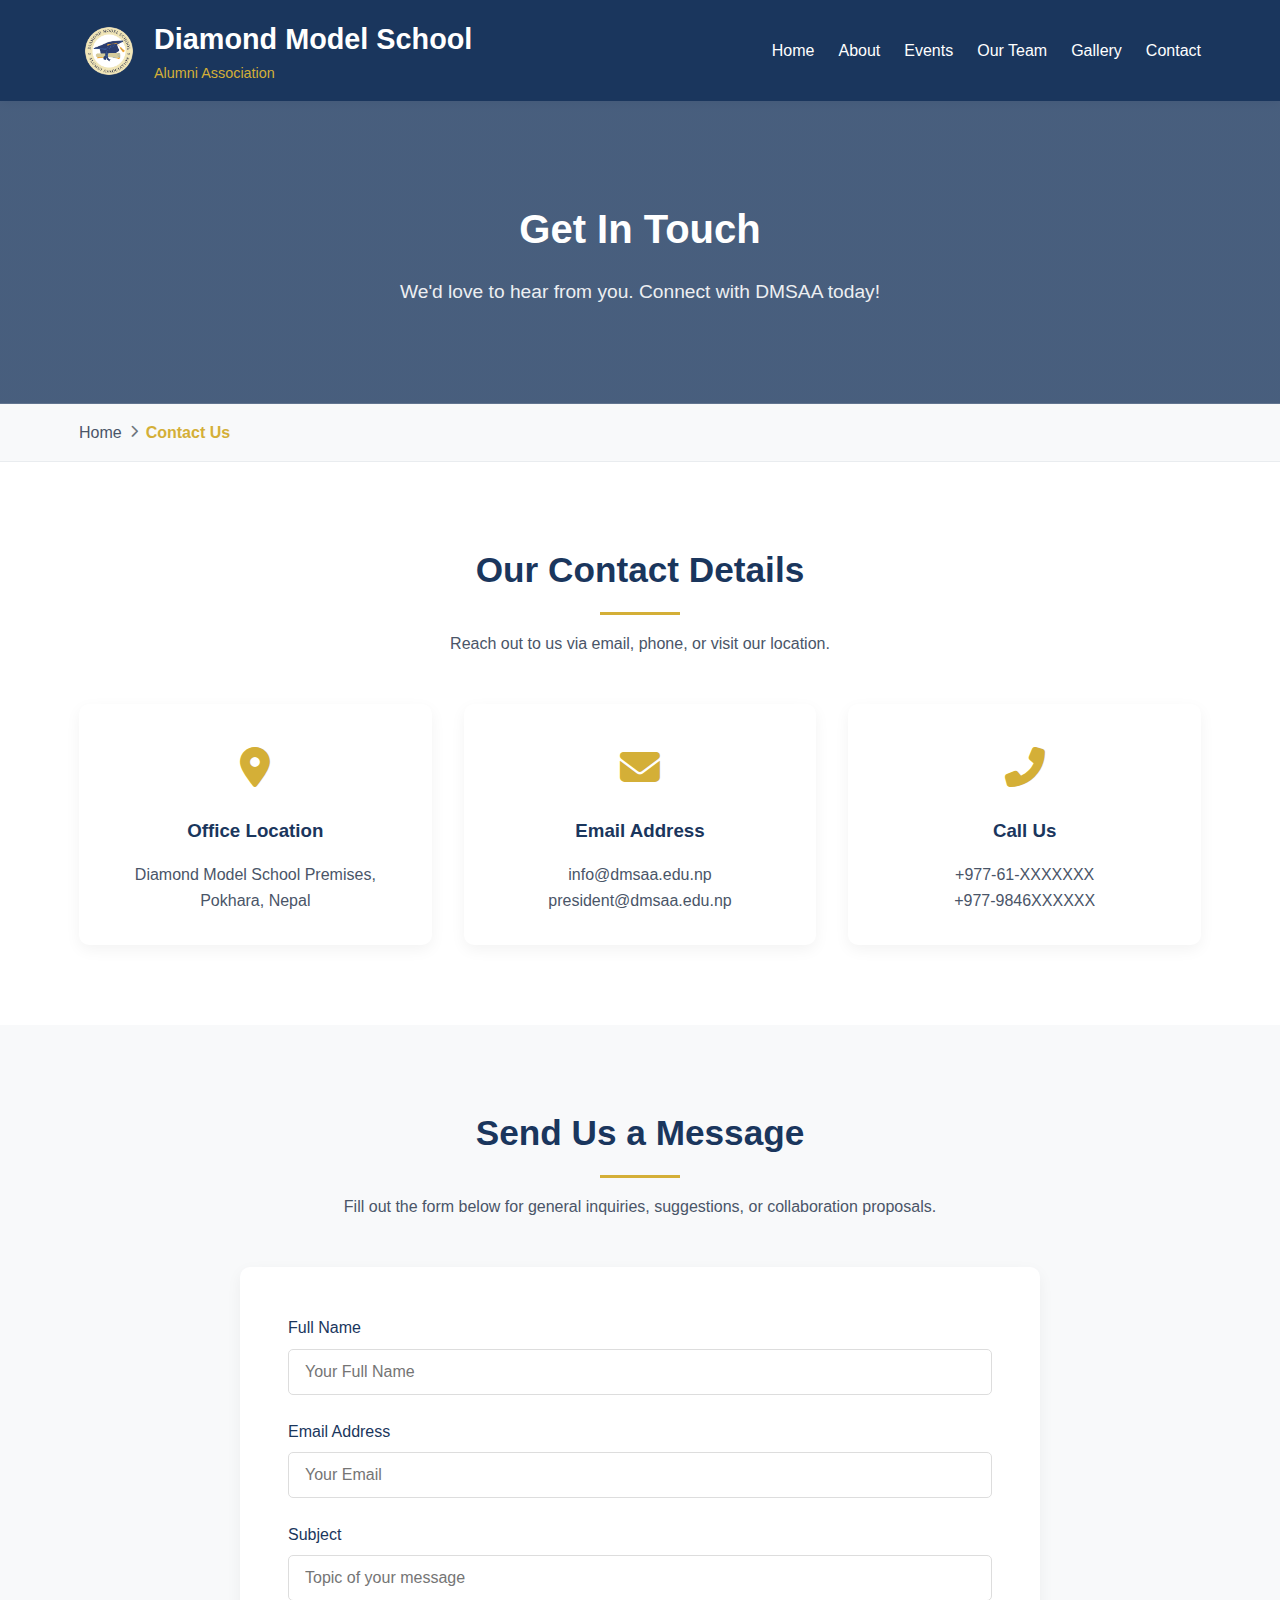
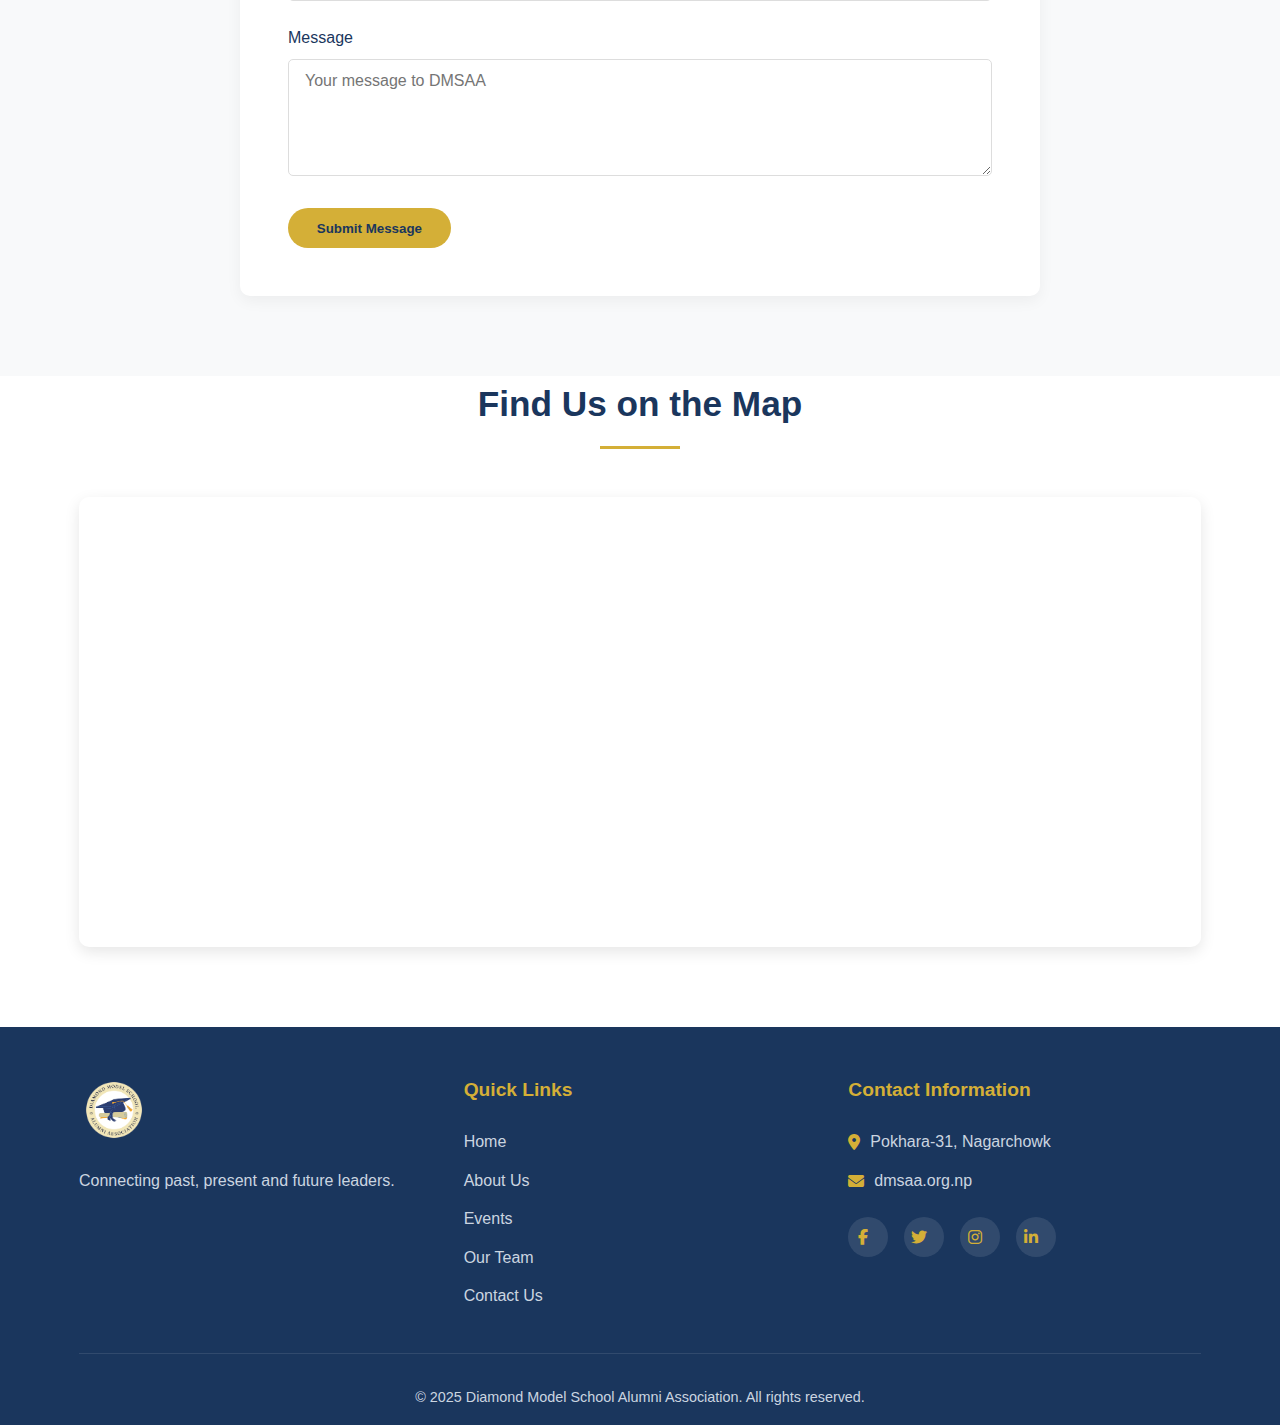
<file: contact.html>
<!DOCTYPE html>
<html lang="en">
<head>
    <meta charset="UTF-8">
    <meta name="viewport" content="width=device-width, initial-scale=1.0">
    <title>Contact Us - Diamond Model School Alumni Association</title>
    <link rel="icon" type="image/png" href="images/dmsaa.png">
    <link rel="stylesheet" href="https://cdnjs.cloudflare.com/ajax/libs/font-awesome/6.4.0/css/all.min.css">
    <link rel="stylesheet" href="style.css">
</head>
<body>
    <header id="header">
        </header>

    <main>
        <section class="about-hero" style="background-image: linear-gradient(rgba(26, 54, 93, 0.8), rgba(26, 54, 93, 0.8)), url('https://images.unsplash.com/photo-1550532727-46603a11c818?ixlib=rb-4.0.3&auto=format&fit=crop&w=1200&q=80');">
            <div class="container">
                <div class="about-hero-content">
                    <h1>Get In Touch</h1>
                    <p>We'd love to hear from you. Connect with DMSAA today!</p>
                </div>
            </div>
        </section>

        <section class="breadcrumb">
            <div class="container">
                <nav>
                    <a href="index.html">Home</a>
                    <span><i class="fas fa-chevron-right"></i></span>
                    <a href="contact.html" class="active">Contact Us</a>
                </nav>
            </div>
        </section>
        
        <section class="section">
            <div class="container">
                <div class="section-title">
                    <h2>Our Contact Details</h2>
                    <p>Reach out to us via email, phone, or visit our location.</p>
                </div>
                <div class="feature-grid">
                    <div class="feature-card">
                        <div class="feature-icon">
                            <i class="fas fa-map-marker-alt"></i>
                        </div>
                        <h3>Office Location</h3>
                        <p>Diamond Model School Premises, Pokhara, Nepal</p>
                    </div>
                    <div class="feature-card">
                        <div class="feature-icon">
                            <i class="fas fa-envelope"></i>
                        </div>
                        <h3>Email Address</h3>
                        <p>info@dmsaa.edu.np</p>
                        <p>president@dmsaa.edu.np</p>
                    </div>
                    <div class="feature-card">
                        <div class="feature-icon">
                            <i class="fas fa-phone-alt"></i>
                        </div>
                        <h3>Call Us</h3>
                        <p>+977-61-XXXXXXX</p>
                        <p>+977-9846XXXXXX</p>
                    </div>
                </div>
            </div>
        </section>

        <section class="section" style="background-color: var(--light-color);">
            <div class="container">
                <div class="section-title">
                    <h2>Send Us a Message</h2>
                    <p>Fill out the form below for general inquiries, suggestions, or collaboration proposals.</p>
                </div>
                <div style="max-width: 800px; margin: 0 auto;">
                    <form id="contactForm" class="contact-form" style="background-color: white;">
                        <div class="form-group">
                            <label for="name">Full Name</label>
                            <input type="text" id="name" class="form-control" placeholder="Your Full Name" required>
                        </div>
                        <div class="form-group">
                            <label for="email">Email Address</label>
                            <input type="email" id="email" class="form-control" placeholder="Your Email" required>
                        </div>
                        <div class="form-group">
                            <label for="subject">Subject</label>
                            <input type="text" id="subject" class="form-control" placeholder="Topic of your message" required>
                        </div>
                        <div class="form-group">
                            <label for="message">Message</label>
                            <textarea id="message" class="form-control" rows="5" placeholder="Your message to DMSAA" required></textarea>
                        </div>
                        <button type="submit" class="btn">Submit Message</button>
                    </form>
                </div>
            </div>
        </section>
        
        <section class="section" style="padding-top: 0;">
            <div class="container">
                <div class="section-title">
                    <h2>Find Us on the Map</h2>
                </div>
                 <div style="height: 450px; width: 100%; border-radius: 10px; overflow: hidden; box-shadow: 0 5px 15px rgba(0, 0, 0, 0.1);">
                    <iframe 
                        src="https://www.google.com/maps/embed?pb=!1m14!1m8!1m3!1d310.8945383788434!2d84.08717727833913!3d28.165655380819874!3m2!1i1024!2i768!4f13.1!3m3!1m2!1s0x3995bdfaed404591%3A0x473094528e182ace!2sDiamond%20Model%20School!5e0!3m2!1sen!2snp!4v1761399192543!5m2!1sen!2snp" 
                        width="100%" 
                        height="450" 
                        style="border:0;" 
                        allowfullscreen="" 
                        loading="lazy">
                    </iframe>
                </div>
            </div>
        </section>
        
    </main>

    <footer id="footer">
        </footer>

    <script>
    // Load external HTML into an element (from index.html)
    function loadHTML(elementId, file) {
        fetch(file)
            .then(response => {
                if (!response.ok) throw new Error("Network response was not ok");
                return response.text();
            })
            .then(data => {
                document.getElementById(elementId).innerHTML = data;
            })
            .catch(error => {
                console.error("Error loading " + file + ":", error);
            });
    }

    // Initialize when DOM is ready (from index.html)
    document.addEventListener("DOMContentLoaded", () => {
        loadHTML("header", "header.html");
        loadHTML("footer", "footer.html");

        // Simple form submission handling for the contact form
        const contactForm = document.getElementById("contactForm");
        if (contactForm) {
            contactForm.addEventListener("submit", function (e) {
                e.preventDefault();
                alert("Your message has been sent successfully. We will get back to you shortly!");
                contactForm.reset();
            });
        }
    });
    </script>

</body>
</html>
</file>
<file: style.css>
/* Reset and base styles */
* {
    margin: 0;
    padding: 0;
    box-sizing: border-box;
}

:root {
    --primary-color: #1a365d;
    --secondary-color: #d4af37;
    --accent-color: #2c5282;
    --light-color: #f8f9fa;
    --dark-color: #2d3748;
    --text-color: #4a5568;
    --transition: all 0.3s ease;
}

body {
    font-family: 'Segoe UI', Tahoma, Geneva, Verdana, sans-serif;
    line-height: 1.6;
    color: var(--text-color);
    background-color: #fff;
}

.container {
    width: 90%;
    max-width: 1200px;
    margin: 0 auto;
    padding: 0 15px;
}

.justify{
    text-align: justify;
}
/* Header Styles */
header {
    background-color: var(--primary-color);
    color: white;
    padding: 1rem 0;
 
    top: 0;
    z-index: 1000;
    box-shadow: 0 2px 10px rgba(0, 0, 0, 0.1);
}

.header-content {
    display: flex;
    justify-content: space-between;
    align-items: center;
}

.logo {
    display: flex;
    align-items: center;
}

.logo img {
    height: 60px;
    margin-right: 15px;
}

.logo-text h1 {
    font-size: 1.8rem;
    font-weight: 700;
    color: white;
}

.logo-text p {
    font-size: 0.9rem;
    color: var(--secondary-color);
}

nav ul {
    display: flex;
    list-style: none;
}

nav ul li {
    margin-left: 1.5rem;
}

nav ul li a {
    color: white;
    text-decoration: none;
    font-weight: 500;
    padding: 0.5rem 0;
    position: relative;
    transition: var(--transition);
}

nav ul li a:hover {
    color: var(--secondary-color);
}

nav ul li a::after {
    content: '';
    position: absolute;
    bottom: 0;
    left: 0;
    width: 0;
    height: 2px;
    background-color: var(--secondary-color);
    transition: var(--transition);
}

nav ul li a:hover::after {
    width: 100%;
}

/* Hero Section */


   /* Hero Section with Slideshow */
    .hero {
        position: relative;
        height: 80vh;
        overflow: hidden;
        color: white;
        display: flex;
        text-shadow: #1a365d;
        text-align: center;
    }

    .slideshow {
        position: absolute;
        top: 0;
        left: 0;
        width: 100%;
        height: 100%;
        z-index: -1;
    }

    .slide {
        position: absolute;
        top: 0;
        left: 0;
        width: 100%;
        height: 100%;
        opacity: 0;
        transition: opacity 1s ease-in-out;
        background-size: cover;
        background-position: center;
    }

    .slide.active {
        opacity: 1;
    }

    .hero::before {
        content: '';
        position: absolute;
        top: 0;
        left: 0;
        width: 100%;
        height: 100%;
        background: linear-gradient(rgba(26, 54, 93, 0.8), rgba(26, 54, 93, 0.8));
        z-index: -1;
    }

    .hero-content {
        position: relative;
        z-index: 1;
        max-width: 800px;
        margin: 0 auto;
    
    }





.hero-content {
    max-width: 800px;
    margin: 0 auto;
}

.hero h2 {
    font-size: 2.5rem;
    margin-bottom: 1rem;
}

.hero p {
    font-size: 1.2rem;
    margin-bottom: 2rem;
}

.btn {
    display: inline-block;
    background-color: var(--secondary-color);
    color: var(--primary-color);
    padding: 0.8rem 1.8rem;
    border-radius: 50px;
    text-decoration: none;
    font-weight: 600;
    transition: var(--transition);
    border: none;
    cursor: pointer;
}

.btn:hover {
    background-color: #c19b2e;
    transform: translateY(-3px);
    box-shadow: 0 5px 15px rgba(0, 0, 0, 0.1);
}

.btn-outline {
    background-color: transparent;
    border: 2px solid var(--secondary-color);
    color: var(--secondary-color);
}

.btn-outline:hover {
    background-color: var(--secondary-color);
    color: var(--primary-color);
}

/* Section Styles */
.section {
    padding: 5rem 0;
}

.section-title {
    text-align: center;
    margin-bottom: 3rem;
}

.section-title h2 {
    font-size: 2.2rem;
    color: var(--primary-color);
    position: relative;
    padding-bottom: 1rem;
    margin-bottom: 1rem;
}

.section-title h2::after {
    content: '';
    position: absolute;
    bottom: 0;
    left: 50%;
    transform: translateX(-50%);
    width: 80px;
    height: 3px;
    background-color: var(--secondary-color);
}

.section-title p {
    color: var(--text-color);
    max-width: 700px;
    margin: 0 auto;
}

.text-center {
    text-align: center;
}

/* Introduction Section */
.intro-section {
    background-color: var(--light-color);
}

.intro-content {
    display: grid;
    grid-template-columns: 1fr 1fr;
    gap: 3rem;
    align-items: center;
}

.intro-text h2 {
    color: var(--primary-color);
    margin-bottom: 1.5rem;
}

.intro-text p {
    margin-bottom: 1.5rem;
    font-size: 1.1rem;
}

.intro-image {
    border-radius: 10px;
    overflow: hidden;
    box-shadow: 0 10px 30px rgba(0, 0, 0, 0.1);
}

.intro-image img {
    width: 100%;
    height: auto;
    display: block;
}

.stats-grid {
    display: grid;
    grid-template-columns: repeat(4, 1fr);
    gap: 1.5rem;
    margin-top: 3rem;
}

.stat-card {
    background-color: white;
    padding: 1.5rem;
    border-radius: 10px;
    text-align: center;
    box-shadow: 0 5px 15px rgba(0, 0, 0, 0.05);
}

.stat-number {
    font-size: 2.5rem;
    font-weight: 700;
    color: var(--secondary-color);
    margin-bottom: 0.5rem;
}

.stat-label {
    color: var(--primary-color);
    font-weight: 600;
}

/* Our Alumni Section */
.alumni-section {
    background-color: white;
}

.alumni-grid {
    display: grid;
    grid-template-columns: repeat(auto-fit, minmax(300px, 1fr));
    gap: 2rem;
    margin-bottom: 3rem;
}

.alumni-card {
    background-color: var(--light-color);
    border-radius: 10px;
    overflow: hidden;
    box-shadow: 0 5px 15px rgba(0, 0, 0, 0.05);
    transition: var(--transition);
}

.alumni-card:hover {
    transform: translateY(-5px);
    box-shadow: 0 10px 25px rgba(0, 0, 0, 0.1);
}

.alumni-image {
    height: 250px;
    overflow: hidden;
}

.alumni-image img {
    width: 100%;
    height: 100%;
    object-fit: cover;
    transition: var(--transition);
}

.alumni-card:hover .alumni-image img {
    transform: scale(1.05);
}

.alumni-info {
    padding: 1.5rem;
    text-align: center;
}

.alumni-info h3 {
    color: var(--primary-color);
    margin-bottom: 0.5rem;
}

.alumni-batch {
    color: var(--secondary-color);
    font-weight: 600;
    margin-bottom: 0.5rem;
}

.alumni-profession {
    color: var(--text-color);
    font-style: italic;
}

/* President's Message Section */
.president-section {
    background: linear-gradient(to right, var(--primary-color), var(--accent-color));
    color: white;
}

.president-section .section-title h2 {
    color: white;
}

.president-section .section-title h2::after {
    background-color: var(--secondary-color);
}

.president-message {
    display: grid;
    grid-template-columns: 1fr 2fr;
    gap: 3rem;
    align-items: center;
}

.president-image {
    text-align: center;
}

.president-image img {
    width: 100%;
    height: 100%;
    max-width: 300px;
    border-radius: 50%;
   
    margin-bottom: 1.5rem;
}

.president-image h3 {
    font-size: 1.5rem;
    margin-bottom: 0.5rem;
    color: var(--secondary-color);
}

.president-image p {
    margin-bottom: 0.5rem;
}

.president-text blockquote {
    font-size: 1.1rem;
    line-height: 1.8;
    margin-bottom: 2rem;
    position: relative;
    padding-left: 2rem;
}

.president-text blockquote::before {
    content: """;
    font-size: 4rem;
    color: var(--secondary-color);
    position: absolute;
    left: -1rem;
    top: -1.5rem;
    opacity: 0.3;
}

.signature {
    text-align: right;
}

.signature img {
    height: 60px;
    margin-bottom: 0.5rem;
    opacity: 0.9;
}

.signature p {
    font-weight: 600;
    color: var(--secondary-color);
}

/* Features/Highlights */
.features {
    background-color: var(--light-color);
}

.feature-grid {
    display: grid;
    grid-template-columns: repeat(auto-fit, minmax(300px, 1fr));
    gap: 2rem;
}

.feature-card {
    background-color: white;
    padding: 2rem;
    border-radius: 10px;
    text-align: center;
    box-shadow: 0 5px 15px rgba(0, 0, 0, 0.05);
    transition: var(--transition);
}

.feature-card:hover {
    transform: translateY(-10px);
    box-shadow: 0 15px 30px rgba(0, 0, 0, 0.1);
}

.feature-icon {
    font-size: 2.5rem;
    color: var(--secondary-color);
    margin-bottom: 1rem;
}

.feature-card h3 {
    color: var(--primary-color);
    margin-bottom: 1rem;
}

/* Events */
.event-list {
    display: grid;
    grid-template-columns: repeat(auto-fit, minmax(300px, 1fr));
    gap: 2rem;
}

.event-card {
    background-color: white;
    border-radius: 10px;
    overflow: hidden;
    box-shadow: 0 5px 15px rgba(0, 0, 0, 0.05);
}

.event-image {
    height: 200px;
    background-color: #ddd;
    background-position: center;
    background-size: cover;
}

.event-content {
    padding: 1.5rem;
}

.event-date {
    color: var(--secondary-color);
    font-weight: 600;
    margin-bottom: 0.5rem;
}

.event-card h3 {
    color: var(--primary-color);
    margin-bottom: 1rem;
}

/* Contact Form */
.contact-form {
    background-color: var(--light-color);
    padding: 3rem;
    border-radius: 10px;
    box-shadow: 0 5px 15px rgba(0, 0, 0, 0.05);
}

.form-group {
    margin-bottom: 1.5rem;
}

.form-group label {
    display: block;
    margin-bottom: 0.5rem;
    font-weight: 500;
    color: var(--primary-color);
}

.form-control {
    width: 100%;
    padding: 0.8rem 1rem;
    border: 1px solid #ddd;
    border-radius: 5px;
    font-family: inherit;
    font-size: 1rem;
    transition: var(--transition);
}

.form-control:focus {
    outline: none;
    border-color: var(--secondary-color);
    box-shadow: 0 0 0 3px rgba(212, 175, 55, 0.2);
}

/* Footer */
footer {
    background-color: var(--primary-color);
    color: white;
    padding: 3rem 0 1rem;
}

.footer-content {
    display: grid;
    grid-template-columns: repeat(auto-fit, minmax(250px, 1fr));
    gap: 2rem;
    margin-bottom: 2rem;
}

.footer-logo img {
    height: 70px;
    margin-bottom: 1rem;
}

.footer-logo p {
    color: #cbd5e0;
}

.footer-links h3,
.footer-contact h3 {
    color: var(--secondary-color);
    margin-bottom: 1.5rem;
    font-size: 1.2rem;
}

.footer-links ul {
    list-style: none;
}

.footer-links ul li {
    margin-bottom: 0.8rem;
}

.footer-links ul li a {
    color: #cbd5e0;
    text-decoration: none;
    transition: var(--transition);
}

.footer-links ul li a:hover {
    color: var(--secondary-color);
    padding-left: 5px;
}

.footer-contact p {
    margin-bottom: 0.8rem;
    color: #cbd5e0;
    display: flex;
    align-items: center;
}

.footer-contact i {
    margin-right: 10px;
    color: var(--secondary-color);
}

.social-icons {
    display: flex;
    gap: 1rem;
    margin-top: 1.5rem;
}

.social-icons a {
    display: inline-flex;
    align-items: center;
    justify-content: center;
    width: 40px;
    height: 40px;
    background-color: rgba(255, 255, 255, 0.1);
    color: white;
    border-radius: 50%;
    text-decoration: none;
    transition: var(--transition);
}

.social-icons a:hover {
    background-color: var(--secondary-color);
    transform: translateY(-3px);
}

.copyright {
    text-align: center;
    padding-top: 2rem;
    border-top: 1px solid rgba(255, 255, 255, 0.1);
    color: #cbd5e0;
    font-size: 0.9rem;
}

/* Responsive Design */
@media (max-width: 992px) {
    .intro-content {
        grid-template-columns: 1fr;
        gap: 2rem;
    }
    
    .intro-image {
        order: -1;
    }
    
    .president-message {
        grid-template-columns: 1fr;
        gap: 2rem;
    }
    
    .president-image {
        order: 1;
    }
    
    .president-text {
        order: 2;
    }
    
    .stats-grid {
        grid-template-columns: repeat(2, 1fr);
    }
}

@media (max-width: 768px) {
    .header-content {
        flex-direction: column;
        text-align: center;
    }
    
    .logo {
        margin-bottom: 1rem;
        justify-content: center;
    }
    
    nav ul {
        flex-direction: column;
        align-items: center;
    }
    
    nav ul li {
        margin: 0.5rem 0;
    }
    
    .hero h2 {
        font-size: 2rem;
    }
    
    .section {
        padding: 3rem 0;
    }
    
    .alumni-grid,
    .feature-grid,
    .event-list {
        grid-template-columns: 1fr;
    }
    
    .stats-grid {
        grid-template-columns: 1fr;
    }
}

@media (max-width: 576px) {
    .hero {
        padding: 3rem 0;
    }
    
    .hero h2 {
        font-size: 1.8rem;
    }
    
    .section-title h2 {
        font-size: 1.8rem;
    }
    
    .president-text blockquote {
        font-size: 1rem;
        padding-left: 1.5rem;
    }
    
    .contact-form {
        padding: 1.5rem;
    }
}












/* About Page Specific Styles */

/* About Hero Section */
.about-hero {
    background: linear-gradient(rgba(26, 54, 93, 0.8), rgba(26, 54, 93, 0.8)), url('https://images.unsplash.com/photo-1523240795612-9a054b0db644?ixlib=rb-4.0.3&auto=format&fit=crop&w=1200&q=80');
    background-size: cover;
    background-position: center;
    padding: 6rem 0;
    color: white;
    text-align: center;
}

.about-hero-content h1 {
    font-size: 2.5rem;
    margin-bottom: 1rem;
}

.about-hero-content p {
    font-size: 1.2rem;
    opacity: 0.9;
}

/* Breadcrumb Navigation */
.breadcrumb {
    background-color: #f8f9fa;
    padding: 1rem 0;
    border-bottom: 1px solid #e9ecef;
}

.breadcrumb nav {
    display: flex;
    align-items: center;
    gap: 0.5rem;
}

.breadcrumb a {
    color: var(--text-color);
    text-decoration: none;
    transition: var(--transition);
}

.breadcrumb a:hover {
    color: var(--primary-color);
}

.breadcrumb a.active {
    color: var(--secondary-color);
    font-weight: 600;
}

.breadcrumb span {
    color: #6c757d;
    font-size: 0.8rem;
}

/* About Intro Section */
.about-intro {
    padding: 5rem 0;
}

.about-content {
    display: grid;
    grid-template-columns: 1fr 1fr;
    gap: 3rem;
    align-items: center;
}

.about-image {
    border-radius: 10px;
    overflow: hidden;
    box-shadow: 0 10px 30px rgba(0, 0, 0, 0.1);
}

.about-image img {
    width: 100%;
    height: auto;
    display: block;
}

/* Mission & Vision Section */
.mission-vision {
    background-color: var(--light-color);
    padding: 5rem 0;
}

.mv-grid {
    display: grid;
    grid-template-columns: repeat(2, 1fr);
    gap: 2rem;
    margin-top: 2rem;
}

.mv-card {
    background: white;
    padding: 2.5rem;
    border-radius: 10px;
    box-shadow: 0 5px 20px rgba(0, 0, 0, 0.08);
    text-align: center;
    transition: var(--transition);
}

.mv-card:hover {
    transform: translateY(-5px);
    box-shadow: 0 10px 30px rgba(0, 0, 0, 0.1);
}

.mv-icon {
    font-size: 2.5rem;
    color: var(--secondary-color);
    margin-bottom: 1.5rem;
}

.mv-card h3 {
    color: var(--primary-color);
    margin-bottom: 1rem;
    font-size: 1.5rem;
}

/* History Section */
.history-section {
    padding: 5rem 0;
}

.history-content {
    display: grid;
    grid-template-columns: 1fr 1fr;
    gap: 3rem;
    align-items: center;
    margin-bottom: 4rem;
}

.history-image {
    border-radius: 10px;
    overflow: hidden;
    box-shadow: 0 10px 30px rgba(0, 0, 0, 0.1);
}

.history-image img {
    width: 100%;
    height: auto;
    display: block;
}

/* Timeline */
.timeline {
    position: relative;
    max-width: 800px;
    margin: 4rem auto 0;
}

.timeline::before {
    content: '';
    position: absolute;
    left: 50%;
    transform: translateX(-50%);
    width: 2px;
    height: 100%;
    background-color: var(--secondary-color);
}

.timeline-item {
    margin-bottom: 3rem;
    position: relative;
    width: 45%;
}

.timeline-item:nth-child(odd) {
    left: 0;
}

.timeline-item:nth-child(even) {
    left: 55%;
}

.timeline-content {
    background: white;
    padding: 1.5rem;
    border-radius: 10px;
    box-shadow: 0 5px 15px rgba(0, 0, 0, 0.08);
    position: relative;
}

.timeline-content::after {
    content: '';
    position: absolute;
    top: 20px;
    width: 20px;
    height: 20px;
    background: white;
    transform: rotate(45deg);
}

.timeline-item:nth-child(odd) .timeline-content::after {
    right: -10px;
}

.timeline-item:nth-child(even) .timeline-content::after {
    left: -10px;
}

.timeline-date {
    font-weight: 600;
    color: var(--secondary-color);
    margin-bottom: 0.5rem;
}

.timeline-dot {
    position: absolute;
    top: 20px;
    width: 20px;
    height: 20px;
    background: var(--secondary-color);
    border-radius: 50%;
    z-index: 1;
}

.timeline-item:nth-child(odd) .timeline-dot {
    right: -40px;
}

.timeline-item:nth-child(even) .timeline-dot {
    left: -40px;
}

/* Values Section */
.values-section {
    padding: 5rem 0;
    background-color: var(--light-color);
}

.values-grid {
    display: grid;
    grid-template-columns: repeat(auto-fit, minmax(250px, 1fr));
    gap: 2rem;
    margin-top: 3rem;
}

.value-card {
    text-align: center;
    padding: 2rem;
    background: white;
    border-radius: 10px;
    box-shadow: 0 5px 15px rgba(0, 0, 0, 0.05);
    transition: var(--transition);
}

.value-card:hover {
    transform: translateY(-5px);
    box-shadow: 0 10px 25px rgba(0, 0, 0, 0.1);
    background: var(--primary-color);
    color: white;
}

.value-card:hover h3,
.value-card:hover .value-icon {
    color: var(--secondary-color);
}

.value-icon {
    font-size: 2.5rem;
    color: var(--primary-color);
    margin-bottom: 1rem;
}

.value-card h3 {
    color: var(--primary-color);
    margin-bottom: 1rem;
}

/* Team Section */
.team-section {
    padding: 5rem 0;
}

.team-grid {
    display: grid;
    grid-template-columns: repeat(auto-fit, minmax(250px, 1fr));
    gap: 2rem;
    margin-top: 3rem;
}

.team-card {
    background: white;
    border-radius: 10px;
    overflow: hidden;
    box-shadow: 0 5px 15px rgba(0, 0, 0, 0.08);
    transition: var(--transition);
    text-align: center;
}

.team-card:hover {
    transform: translateY(-5px);
    box-shadow: 0 10px 25px rgba(0, 0, 0, 0.1);
}

.team-image {
    height: 250px;
    overflow: hidden;
}

.team-image img {
    width: 100%;
    height: 100%;
    object-fit: cover;
}

.team-info {
    padding: 1.5rem;
}

.team-info h3 {
    color: var(--primary-color);
    margin-bottom: 0.5rem;
}

.team-role {
    color: var(--secondary-color);
    font-weight: 600;
    margin-bottom: 0.5rem;
}

/* CTA Section */
.cta-section {
    background: linear-gradient(to right, var(--primary-color), var(--accent-color));
    color: white;
    padding: 5rem 0;
    text-align: center;
}

.cta-content h2 {
    margin-bottom: 1rem;
}

.cta-content p {
    margin-bottom: 2rem;
    opacity: 0.9;
}

.cta-buttons {
    display: flex;
    justify-content: center;
    gap: 1rem;
}

.btn-primary {
    background: white;
    color: var(--primary-color);
}

.btn-secondary {
    background: transparent;
    border: 2px solid white;
    color: white;
}

.btn-secondary:hover {
    background: white;
    color: var(--primary-color);
}

/* Responsive Design */
@media (max-width: 992px) {
    .about-content,
    .history-content {
        grid-template-columns: 1fr;
    }
    
    .history-image {
        order: -1;
    }
    
    .timeline::before {
        left: 30px;
    }
    
    .timeline-item {
        width: 100%;
        padding-left: 70px;
        left: 0 !important;
    }
    
    .timeline-item:nth-child(odd) .timeline-dot,
    .timeline-item:nth-child(even) .timeline-dot {
        left: 20px;
    }
    
    .timeline-item:nth-child(odd) .timeline-content::after,
    .timeline-item:nth-child(even) .timeline-content::after {
        left: -10px;
        right: auto;
    }
}

@media (max-width: 768px) {
    .mv-grid {
        grid-template-columns: 1fr;
    }
    
    .cta-buttons {
        flex-direction: column;
        align-items: center;
    }
}

@media (max-width: 576px) {
    .about-hero {
        padding: 4rem 0;
    }
    
    .about-hero-content h1 {
        font-size: 2rem;
    }
    
    .mv-card {
        padding: 1.5rem;
    }
}
</file>
